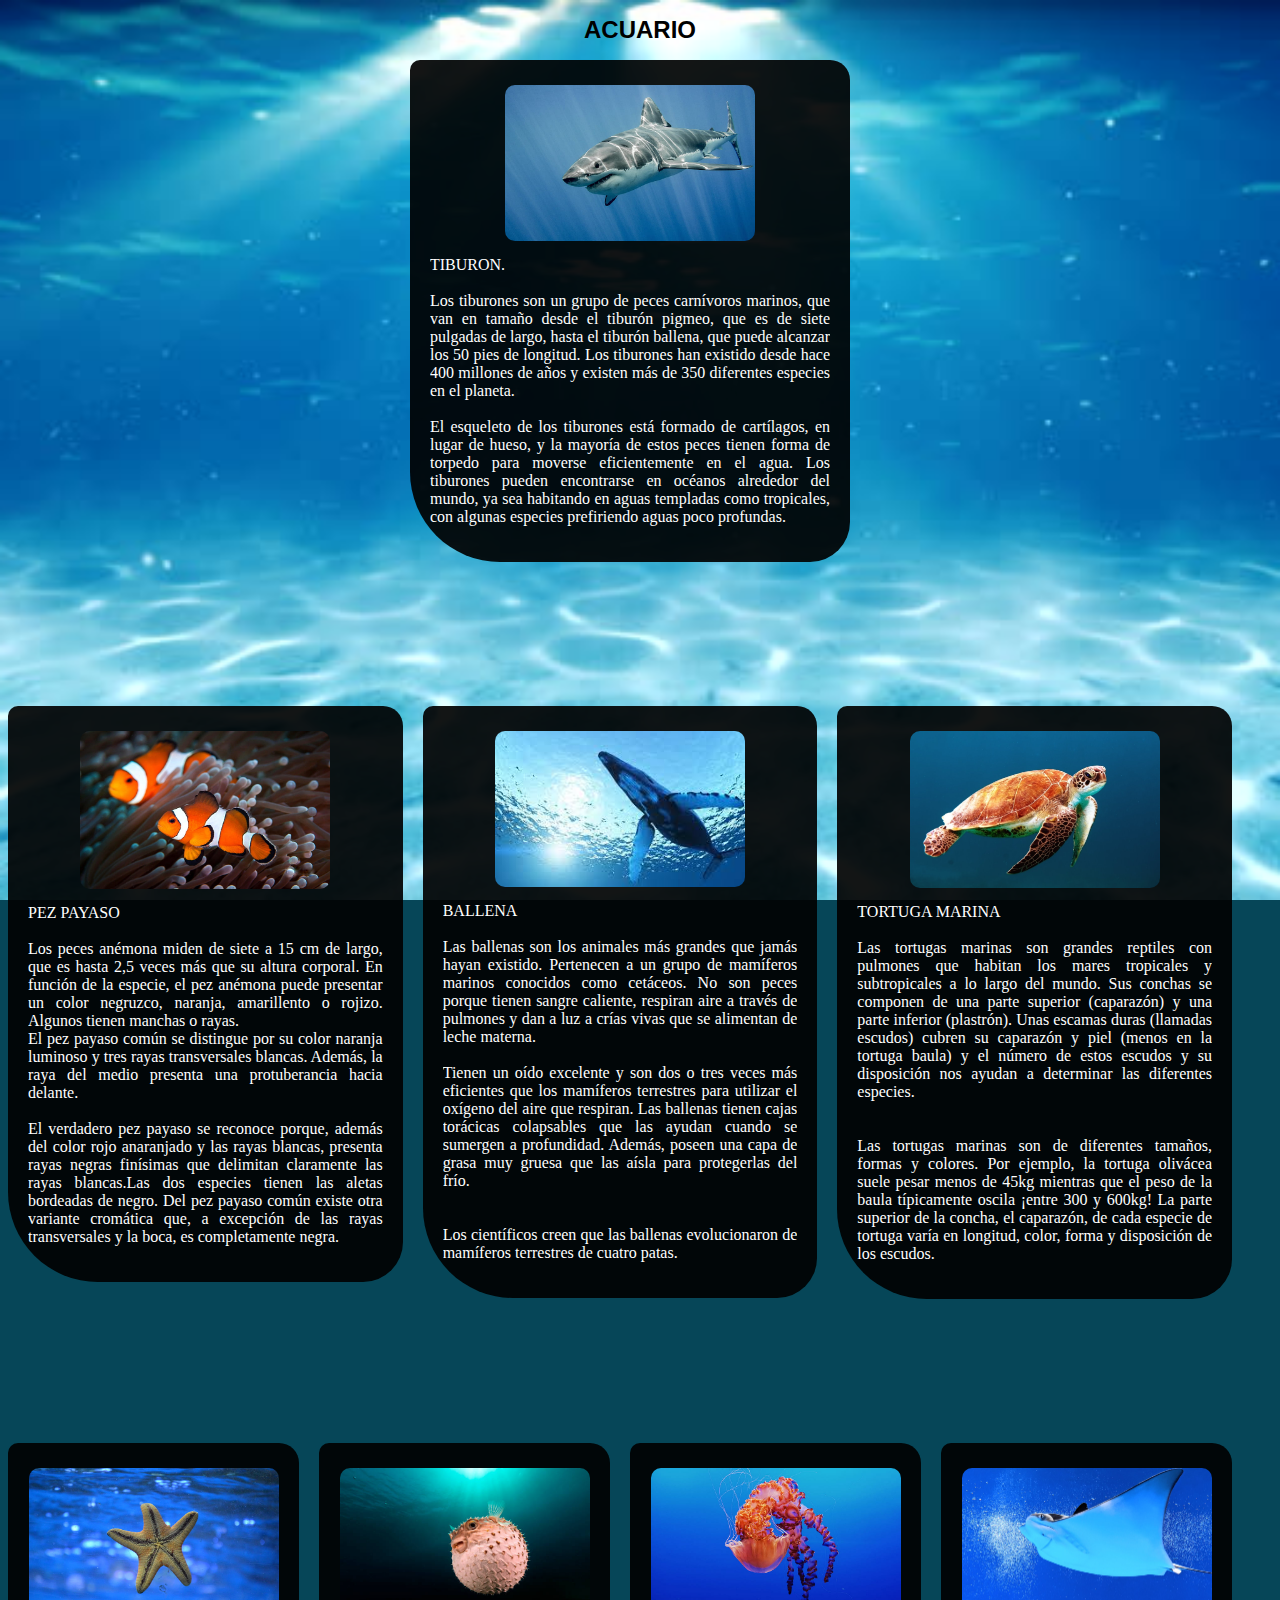
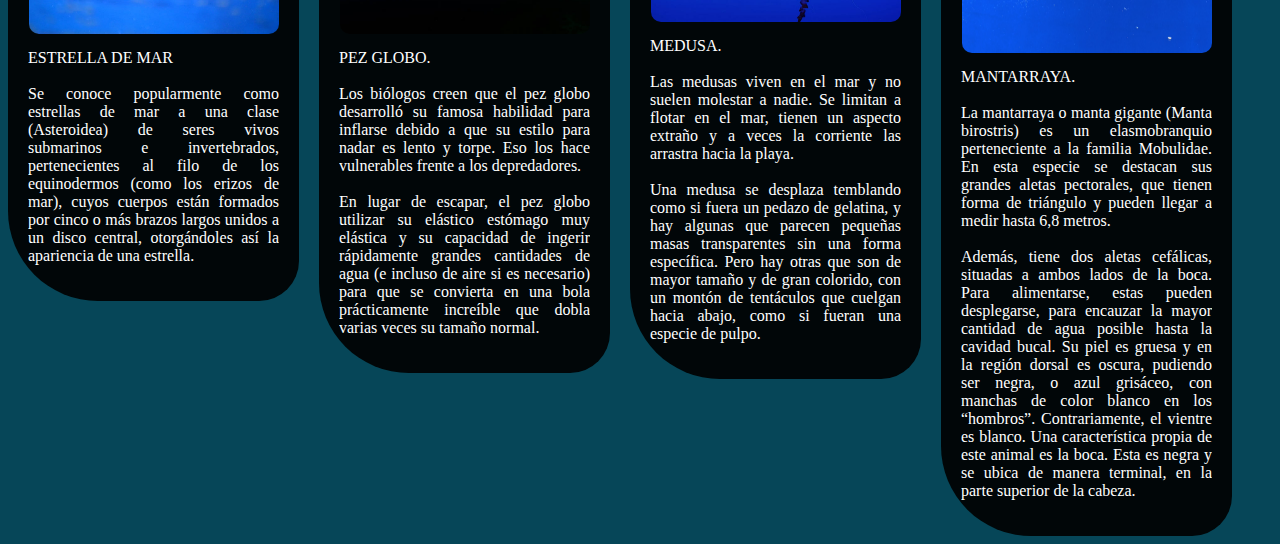
<file: html/acuario.html>
<!DOCTYPE html> 
<html lang="es"> 
<head>
    <meta charset="UTF-8"> 
    <meta name="viewport" content="width=device-width, initial-scale=1.0"> 
    <title>ACUARIO</title>
    <link rel="stylesheet" type="text/css" href="..\css\acuario.css">
    <style>
.justificado {
            text-align: justify;
        }

        .image-row { 
            display: flex; 
        }

        .image-row img { 
            max-width: 100%; 
            height: auto; 
            margin: 5px; 
        }
    </style>
</head>
<body>
    <h1>ACUARIO</h1>
   
    <div class="image-row">
       
      
        <div class="imagen-con-texto">
          <div class="cuadro-negro">
            <img src="..\multimedia\tiburon.jpg" alt="imagen-1.jpg" class="imagen-acua">
            <div class="texto-debajo" >
               
              <p class="justificado"> TIBURON.  <br><br> Los tiburones son un grupo de peces carnívoros marinos,
                 que van en tamaño desde el tiburón pigmeo, que es de siete pulgadas de largo, hasta el tiburón
                  ballena, que puede alcanzar los 50 pies de longitud. Los tiburones han existido desde hace 400 
                  millones de años y existen más de 350 diferentes especies en el planeta. <br> <br>El esqueleto de 
                  los tiburones está formado de cartílagos, en lugar de hueso, y la mayoría de estos peces tienen
                  forma de torpedo para moverse eficientemente en el agua. Los tiburones pueden encontrarse en 
                  océanos alrededor del mundo, ya sea habitando en aguas templadas como tropicales, con algunas
                  especies prefiriendo aguas poco profundas.
                </p>
          
          </div>
        </div>
        <br>
        <br>
        <br>
        <br>
        <br>
        <br>
        <br>
        <br>
       
    
    
    
    
        <div class="image-row">
        
          <div class="imagen-con-texto">
            <div class="cuadro-negro">
              <img src="..\multimedia\nemo.jpg" alt="Imagen-2" class="imagen-acua">
              <div class="texto-debajo">
                <p class="justificado">PEZ PAYASO <br><br>Los peces anémona miden de siete a 15 cm de largo, que es hasta 2,5 veces más que su altura corporal. 
                  En función de la especie, el pez anémona puede presentar un color negruzco, naranja, amarillento o rojizo. Algunos tienen manchas o rayas.
                  <br>
                  El pez payaso común se distingue por su color naranja luminoso y tres rayas transversales blancas. Además, la raya del medio presenta una
                  protuberancia hacia delante. <br><br>El verdadero pez payaso se reconoce porque, además del color rojo anaranjado y las rayas blancas, presenta rayas
                  negras finísimas que delimitan claramente las rayas blancas.Las dos especies tienen las aletas bordeadas de negro. Del pez payaso común existe 
                  otra variante cromática que, a excepción de las rayas transversales y la boca, es completamente negra. </p>
              </div>
            </div>
          </div>
          
       
          <div class="imagen-con-texto">
            <div class="cuadro-negro">
              <img src="..\multimedia\ballena.jpg" alt="Imagen-3" class="imagen-acua">
              <div class="texto-debajo">
                <p class="justificado">BALLENA <br><br> Las ballenas son los animales más grandes que jamás hayan existido. Pertenecen a un grupo de mamíferos marinos
                   conocidos como cetáceos. No son peces porque tienen sangre caliente, respiran aire a través de pulmones y dan a luz a crías vivas que se alimentan 
                   de leche materna.
                   <br><br>

                  Tienen un oído excelente y son dos o tres veces más eficientes que los mamíferos terrestres para utilizar el oxígeno del aire que respiran. 
                  Las ballenas tienen cajas torácicas colapsables que las ayudan cuando se sumergen a profundidad. Además, poseen una capa de grasa muy gruesa 
                  que las aísla para protegerlas del frío.
                  <br><br><br>
                  Los científicos creen que las ballenas evolucionaron de mamíferos terrestres de cuatro patas.</p>
              </div>
            </div>
          </div>
          
     
          <div class="imagen-con-texto">
            <div class="cuadro-negro">
              <img src="..\multimedia\torti.jpg" alt="imagen-5" class="imagen-acua">
              <div class="texto-debajo">
                <p class="justificado">TORTUGA MARINA <br><br> Las tortugas marinas son grandes reptiles con pulmones que habitan los mares tropicales y subtropicales
                   a lo largo del mundo. Sus conchas se componen de una parte superior (caparazón) y una parte inferior (plastrón). Unas escamas duras (llamadas escudos)
                    cubren su caparazón y piel (menos en la tortuga baula) y el número de estos escudos y su disposición nos ayudan a determinar las diferentes especies.
                    <br><br><br>
                  Las tortugas marinas son de diferentes tamaños, formas y colores. Por ejemplo, la tortuga olivácea suele pesar menos de 45kg mientras que el peso de
                   la baula típicamente oscila ¡entre 300 y 600kg! La parte superior de la concha, el caparazón, de cada especie de tortuga varía en longitud, color, 
                   forma y disposición de los escudos.</p>
              </div>
            </div>
          </div>
        </div>
        
      <br>
          <br>
          <br>
      

      <br>
      <br>
      <br>
      <br>
      <br>
      <div class="image-row">
        <div class="image-row">
           
            <div class="imagen-con-texto">
              <div class="cuadro-negro">
                <img src="..\multimedia\estrella.jpg" alt="imagen-6" class="imagen-aqua">
                <div class="texto-debajo">
                  <p  class="justificado">ESTRELLA DE MAR <br><br>Se conoce popularmente como estrellas de mar a una clase (Asteroidea) de seres vivos submarinos 
                    e invertebrados, pertenecientes al filo de los equinodermos (como los erizos de mar), cuyos cuerpos están formados por cinco o más brazos largos 
                    unidos a un disco central, otorgándoles así la apariencia de una estrella.
                     </p>
                </div>
              </div>
            </div>
            
        
            <div class="imagen-con-texto">
              <div class="cuadro-negro">
                <img src="..\multimedia\pezglobo.jpg" alt="imagen-7" class="imagen-aqua">
                <div class="texto-debajo">
                  <p class="justificado">PEZ GLOBO.<br><br>Los biólogos creen que el pez globo desarrolló su famosa habilidad para inflarse debido a que su estilo
                     para nadar es lento y torpe. Eso los hace vulnerables frente a los depredadores. <br><br> En lugar de escapar, el pez globo utilizar su elástico estómago 
                     muy elástica y su capacidad de ingerir rápidamente grandes cantidades de agua (e incluso de aire si es necesario) para que se convierta en una bola
                      prácticamente increíble que dobla varias veces su tamaño normal.
                    </p>
                </div>
              </div>
            </div>
          </div>
          
          <div class="image-row">
      
            <div class="imagen-con-texto">
              <div class="cuadro-negro">
                <img src="..\multimedia\medu.jpg" alt="imagen-8" class="imagen-aqua">
                <div class="texto-debajo">
                  <p class="justificado">MEDUSA. <br><br>Las medusas viven en el mar y no suelen molestar a nadie. Se limitan a flotar en el mar, tienen un aspecto extraño
                     y a veces la corriente las arrastra hacia la playa.
                    <br><br>
                    Una medusa se desplaza temblando como si fuera un pedazo de gelatina, y hay algunas que parecen pequeñas masas transparentes sin una
                     forma específica. Pero hay otras que son de mayor tamaño y de gran colorido, con un montón de tentáculos que cuelgan hacia abajo,
                      como si fueran una especie de pulpo.
                  </p>
                </div>
              </div>
            </div>
            
  
            <div class="imagen-con-texto">
              <div class="cuadro-negro">
                <img src="..\multimedia\mantaraya.jpg" alt="imagen-9" class="imagen-aqua">
                <div class="texto-debajo">
                  <p class="justificado">MANTARRAYA. <br><br>La mantarraya o manta gigante (Manta birostris) es un elasmobranquio perteneciente a la familia Mobulidae.
                   En esta especie se destacan sus grandes aletas pectorales, que tienen forma de triángulo y pueden llegar a medir hasta 6,8 metros.
                   <br><br>
                   Además, tiene dos aletas cefálicas, situadas a ambos lados de la boca. Para alimentarse, estas pueden desplegarse, para encauzar
                    la mayor cantidad de agua posible hasta la cavidad bucal.
                    Su piel es gruesa y en la región dorsal es oscura, pudiendo ser negra, o azul grisáceo, con manchas de color blanco en los “hombros”.
                     Contrariamente, el vientre es blanco. Una característica propia de este animal es la boca. Esta es negra y se ubica de manera terminal,
                      en la parte superior de la cabeza.
                  </p>
                </div>
              </div>
            </div>
          </div>
          
      



    </div>
    <div class="image-container"></div>

</body>
</html>
</file>
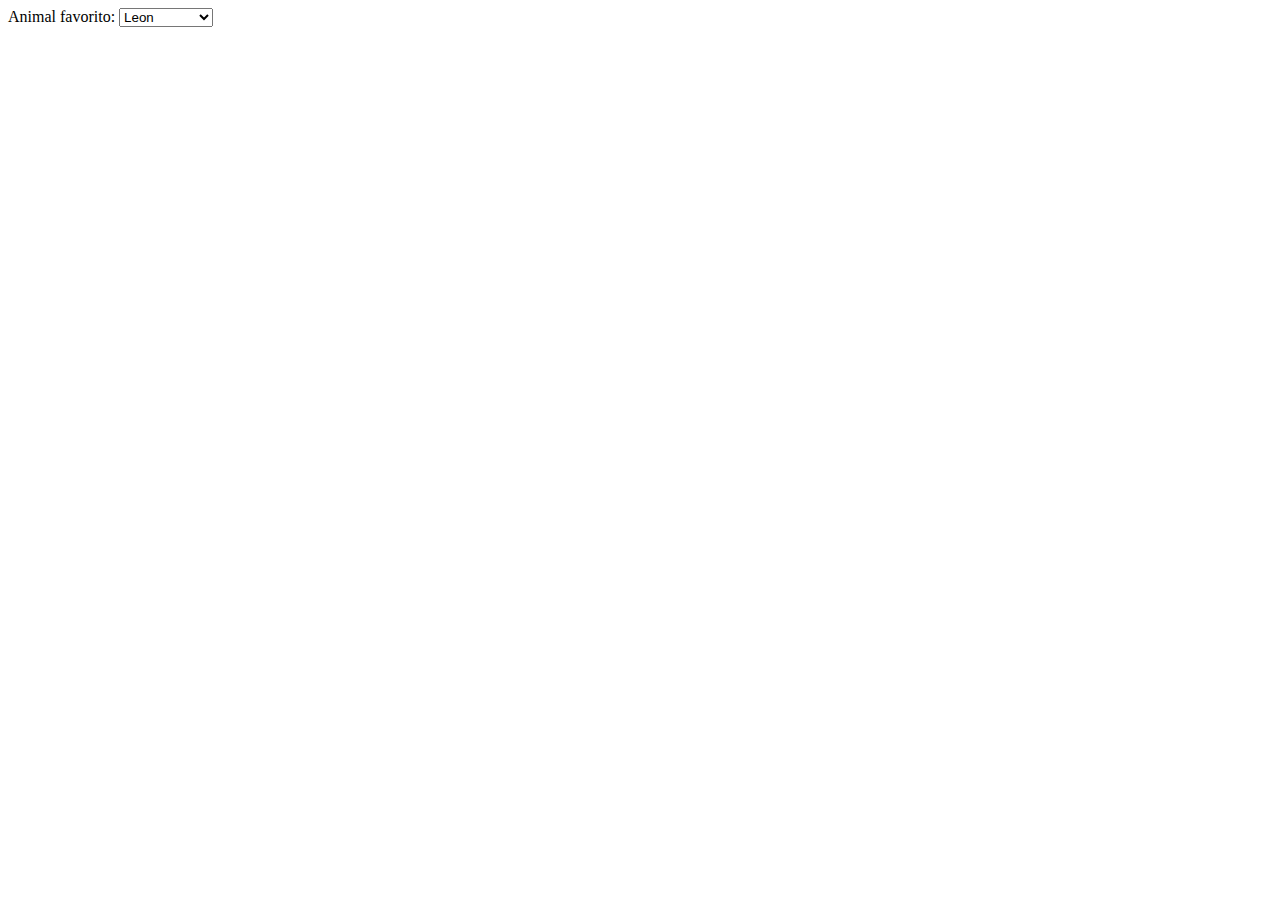
<file: html/animales.html>
<!DOCTYPE html>
<html lang="en">
<head>
    
    <title>Document</title>
</head>
<body>

    <label for="food">Animal favorito:</label>
    <select id="food" name="food" required>
        <option value="Leon">Leon</option>
        <option value="Cebra">Cebra</option>
        <option value="Hipopotamo">Hipopotamo</option>
        </select>
    
</body>
</html>
</file>
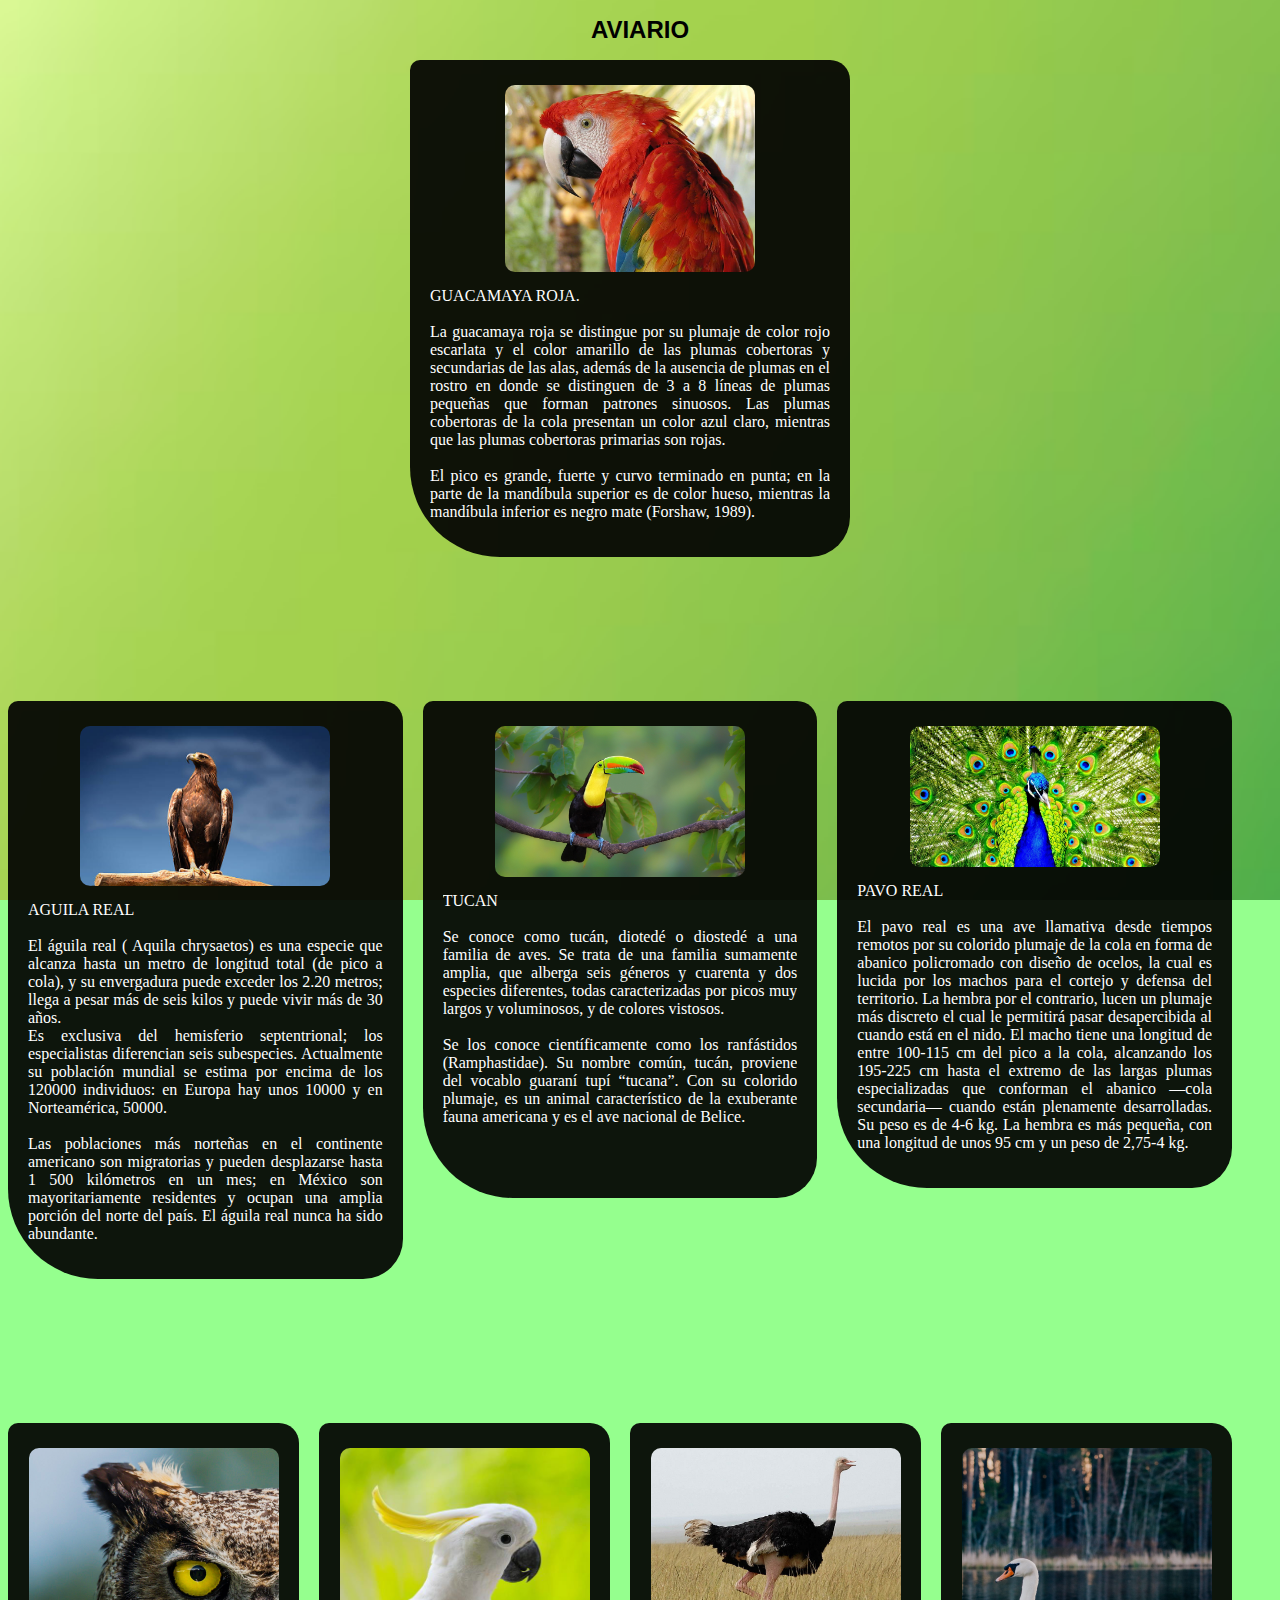
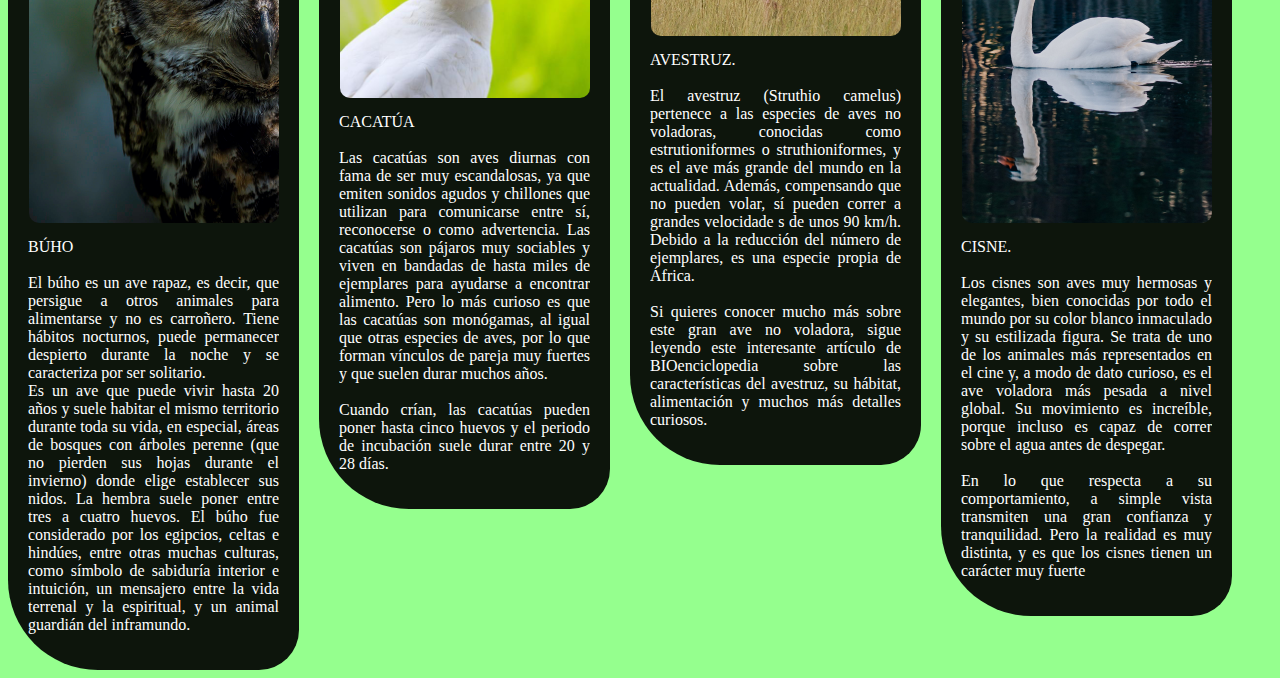
<file: html/aviario.html>
<!DOCTYPE html> 
<html lang="es"> 
<head>
    <meta charset="UTF-8"> 
    <meta name="viewport" content="width=device-width, initial-scale=1.0"> 
    <title>AVIARIO</title> 
    <link rel="stylesheet" type="text/css" href="..\css\aviario.css">
    <style>
.justificado {
            text-align: justify;
        }

        .image-row { 
            display: flex; 
        }

        .image-row img { 
            max-width: 100%; 
            height: auto; 
            margin: 5px;
        }
    </style>
</head>
<body>
    <h1>AVIARIO</h1>
   
    <div class="image-row">
   
      
        <div class="imagen-con-texto">
          <div class="cuadro-negro">
            <img src="..\multimedia\guaca.jpg" alt="imagen-1.jpg" class="imagen-acua">
            <div class="texto-debajo" >
               
              <p class="justificado"> GUACAMAYA ROJA.  <br><br> La guacamaya roja se distingue por su plumaje de color rojo escarlata y el color amarillo de las plumas
                cobertoras y secundarias de las alas, además de la ausencia de plumas en el rostro en donde se
                distinguen de 3 a 8 líneas de plumas pequeñas que forman patrones sinuosos. Las plumas cobertoras de
                la cola presentan un color azul claro, mientras que las plumas cobertoras primarias son rojas. <br><br> El pico es
                grande, fuerte y curvo terminado en punta; en la parte de la mandíbula superior es de color hueso,
                mientras la mandíbula inferior es negro mate (Forshaw, 1989).  
                
                </p>
          
          </div>
        </div>
        <br>
        <br>
        <br>
        <br>
        <br>
        <br>
        <br>
        <br>
       
    
    
    
    
        <div class="image-row">
      
          <div class="imagen-con-texto">
            <div class="cuadro-negro">
              <img src="..\multimedia\aguila.mx.jpg" alt="Imagen-2" class="imagen-acua">
              <div class="texto-debajo">
                <p class="justificado">AGUILA REAL <br><br>El águila real ( Aquila chrysaetos) es una especie que alcanza hasta un metro de longitud total 
                  (de pico a cola), y su envergadura puede exceder los 2.20 metros; llega a pesar más de seis kilos y puede vivir más de 30 años. <br>

                  Es exclusiva del hemisferio septentrional; los especialistas diferencian seis subespecies. Actualmente su población mundial se estima 
                  por encima de los 120000 individuos: en Europa hay unos 10000 y en Norteamérica, 50000.
                  <br><br>
                  Las poblaciones más norteñas en el continente americano son migratorias y pueden desplazarse hasta 1 500 kilómetros en un mes; en México son mayoritariamente residentes y ocupan una amplia porción del norte del país. El águila real nunca ha sido abundante. </p>
              </div>
            </div>
          </div>
    
          <div class="imagen-con-texto">
            <div class="cuadro-negro">
              <img src="..\multimedia\tucan.jpg" alt="Imagen-3" class="imagen-acua">
              <div class="texto-debajo">
                <p class="justificado"> TUCAN <br><br> Se conoce como tucán, diotedé o diostedé a una familia de aves. Se trata de una familia sumamente amplia,
                   que alberga seis géneros y cuarenta y dos especies diferentes, todas caracterizadas por picos muy largos y voluminosos, y de colores vistosos. 
                   <br><br>
                   Se los conoce científicamente como los ranfástidos (Ramphastidae). Su nombre común, tucán, proviene del vocablo guaraní tupí “tucana”.
                    Con su colorido plumaje, es un animal característico de la exuberante fauna americana y es el ave nacional de Belice.
                   </p>

                   <br><br>

              </div>
            </div>
          </div>
        
          <div class="imagen-con-texto">
            <div class="cuadro-negro">
              <img src="..\multimedia\pavoreal.jpg" alt="imagen-5" class="imagen-acua">
              <div class="texto-debajo">
                <p class="justificado">PAVO REAL <br><br> El pavo real es una ave llamativa desde tiempos remotos por su colorido plumaje de la cola en forma
                   de abanico policromado con diseño de ocelos, la cual es lucida por los machos para el cortejo y defensa del territorio.
                  La hembra por el contrario, lucen un plumaje más discreto el cual le permitirá pasar desapercibida al cuando está en el nido. El macho tiene
                   una longitud de entre 100-115 cm del pico a la cola, alcanzando los 195-225 cm hasta el extremo de las largas plumas especializadas que conforman
                    el abanico —cola secundaria— cuando están plenamente desarrolladas. Su peso es de 4-6 kg. La hembra es más pequeña, con una longitud de unos 95 cm
                     y un peso de 2,75-4 kg.</p>
              </div>
            </div>
          </div>
        </div>
        
      <br>
          <br>
          <br>
      

      <br>
      <br>
      <br>
      <br>
      <br>
      <div class="image-row">
        <div class="image-row">
            
            <div class="imagen-con-texto">
              <div class="cuadro-negro">
                <img src="..\multimedia\buho.jpg" alt="imagen-6" class="imagen-aqua">
                <div class="texto-debajo">
                  <p  class="justificado">BÚHO <br><br>El búho es un ave rapaz, es decir, que persigue a otros animales para alimentarse y no es carroñero.
                     Tiene hábitos nocturnos, puede permanecer despierto durante la noche y se caracteriza por ser solitario.
                     <br>
                     Es un ave que puede vivir hasta 20 años y suele habitar el mismo territorio durante toda su vida, en especial, áreas de bosques con árboles 
                     perenne (que no pierden sus hojas durante el invierno) donde elige establecer sus nidos. La hembra suele poner entre tres a cuatro huevos.

                    El búho fue considerado por los egipcios, celtas e hindúes, entre otras muchas culturas, como símbolo de sabiduría interior e intuición, un
                     mensajero entre la vida terrenal y la espiritual, y un animal guardián del inframundo.




                    
                     </p>
                </div>
              </div>
            </div>
       
            <div class="imagen-con-texto">
              <div class="cuadro-negro">
                <img src="..\multimedia\cacatu.jpg" alt="imagen-7" class="imagen-aqua">
                <div class="texto-debajo">
                  <p class="justificado">CACATÚA<br><br>Las cacatúas son aves diurnas con fama de ser muy escandalosas, ya que emiten sonidos agudos y chillones
                     que utilizan para comunicarse entre sí, reconocerse o como advertencia. Las cacatúas son pájaros muy sociables y viven en bandadas de hasta 
                     miles de ejemplares para ayudarse a encontrar alimento. Pero lo más curioso es que las cacatúas son monógamas, al igual que otras especies de
                      aves, por lo que forman vínculos de pareja muy fuertes y que suelen durar muchos años. <br><br> Cuando crían, las cacatúas pueden poner hasta cinco
                       huevos y el periodo de incubación suele durar entre 20 y 28 días.
                    </p>
                </div>
              </div>
            </div>
          </div>
          
          <div class="image-row">
        
            <div class="imagen-con-texto">
              <div class="cuadro-negro">
                <img src="..\multimedia\aveztrz.jpg" alt="imagen-8" class="imagen-aqua">
                <div class="texto-debajo">
                  <p class="justificado">AVESTRUZ. <br><br>El avestruz (Struthio camelus) pertenece a las especies de aves no voladoras, conocidas como estrutioniformes
                     o struthioniformes, y es el ave más grande del mundo en la actualidad. Además, compensando que no pueden volar, sí pueden correr a grandes velocidade
                     s de unos 90 km/h. Debido a la reducción del número de ejemplares, es una especie propia de África. <br><br>

                    Si quieres conocer mucho más sobre este gran ave no voladora, sigue leyendo este interesante artículo de BIOenciclopedia sobre las características del
                     avestruz, su hábitat, alimentación y muchos más detalles curiosos.
                  </p>
                </div>
              </div>
            </div>
            
           
            <div class="imagen-con-texto">
              <div class="cuadro-negro">
                <img src="..\multimedia\cisne.jpg" alt="imagen-9" class="imagen-aqua">
                <div class="texto-debajo">
                  <p class="justificado">CISNE. <br><br>Los cisnes son aves muy hermosas y elegantes, bien conocidas por todo el mundo por su color blanco inmaculado
                     y su estilizada figura. Se trata de uno de los animales más representados en el cine y, a modo de dato curioso, es el ave voladora más pesada a 
                     nivel global. Su movimiento es increíble, porque incluso es capaz de correr sobre el agua antes de despegar.
                     <br><br>
                     En lo que respecta a su comportamiento, a simple vista transmiten una gran confianza y tranquilidad. Pero la realidad es muy distinta, y es que 
                     los cisnes tienen un carácter muy fuerte
                  </p>
                </div>
              </div>
            </div>
          </div>
          
      


    </div>
    <div class="image-container"></div>

</body>
</html>
</file>
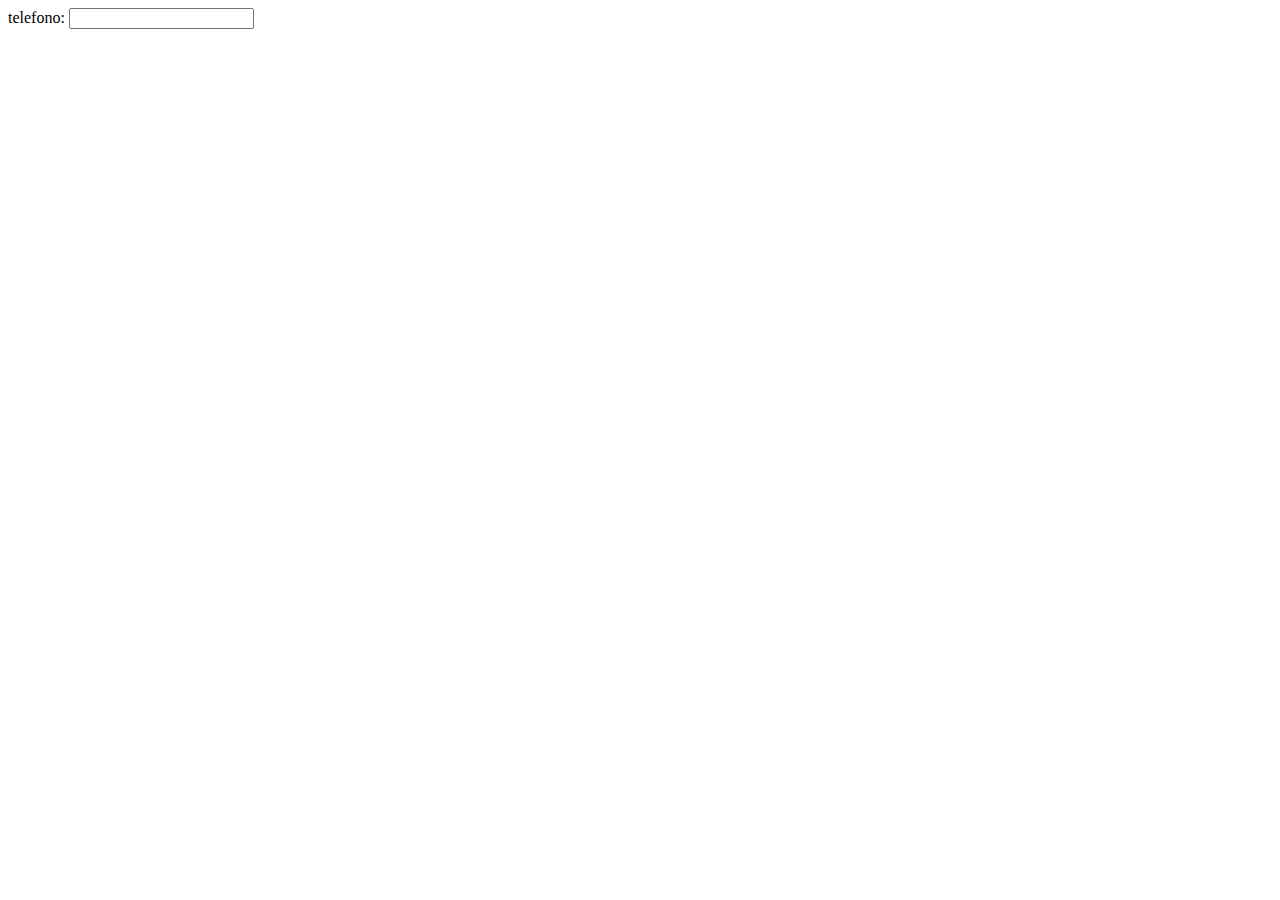
<file: html/phone.html>
<!DOCTYPE html>
<html lang="en">
<head>
    
    <title>Document</title>
    <link rel="stylesheet" href="../css/phone.css">
</head>
<body>


    <label for="phone"> telefono: </label>
    <input type="tel" id="phone" name="phone" pattern="[0-9]">
    
</body>
</html>
</file>
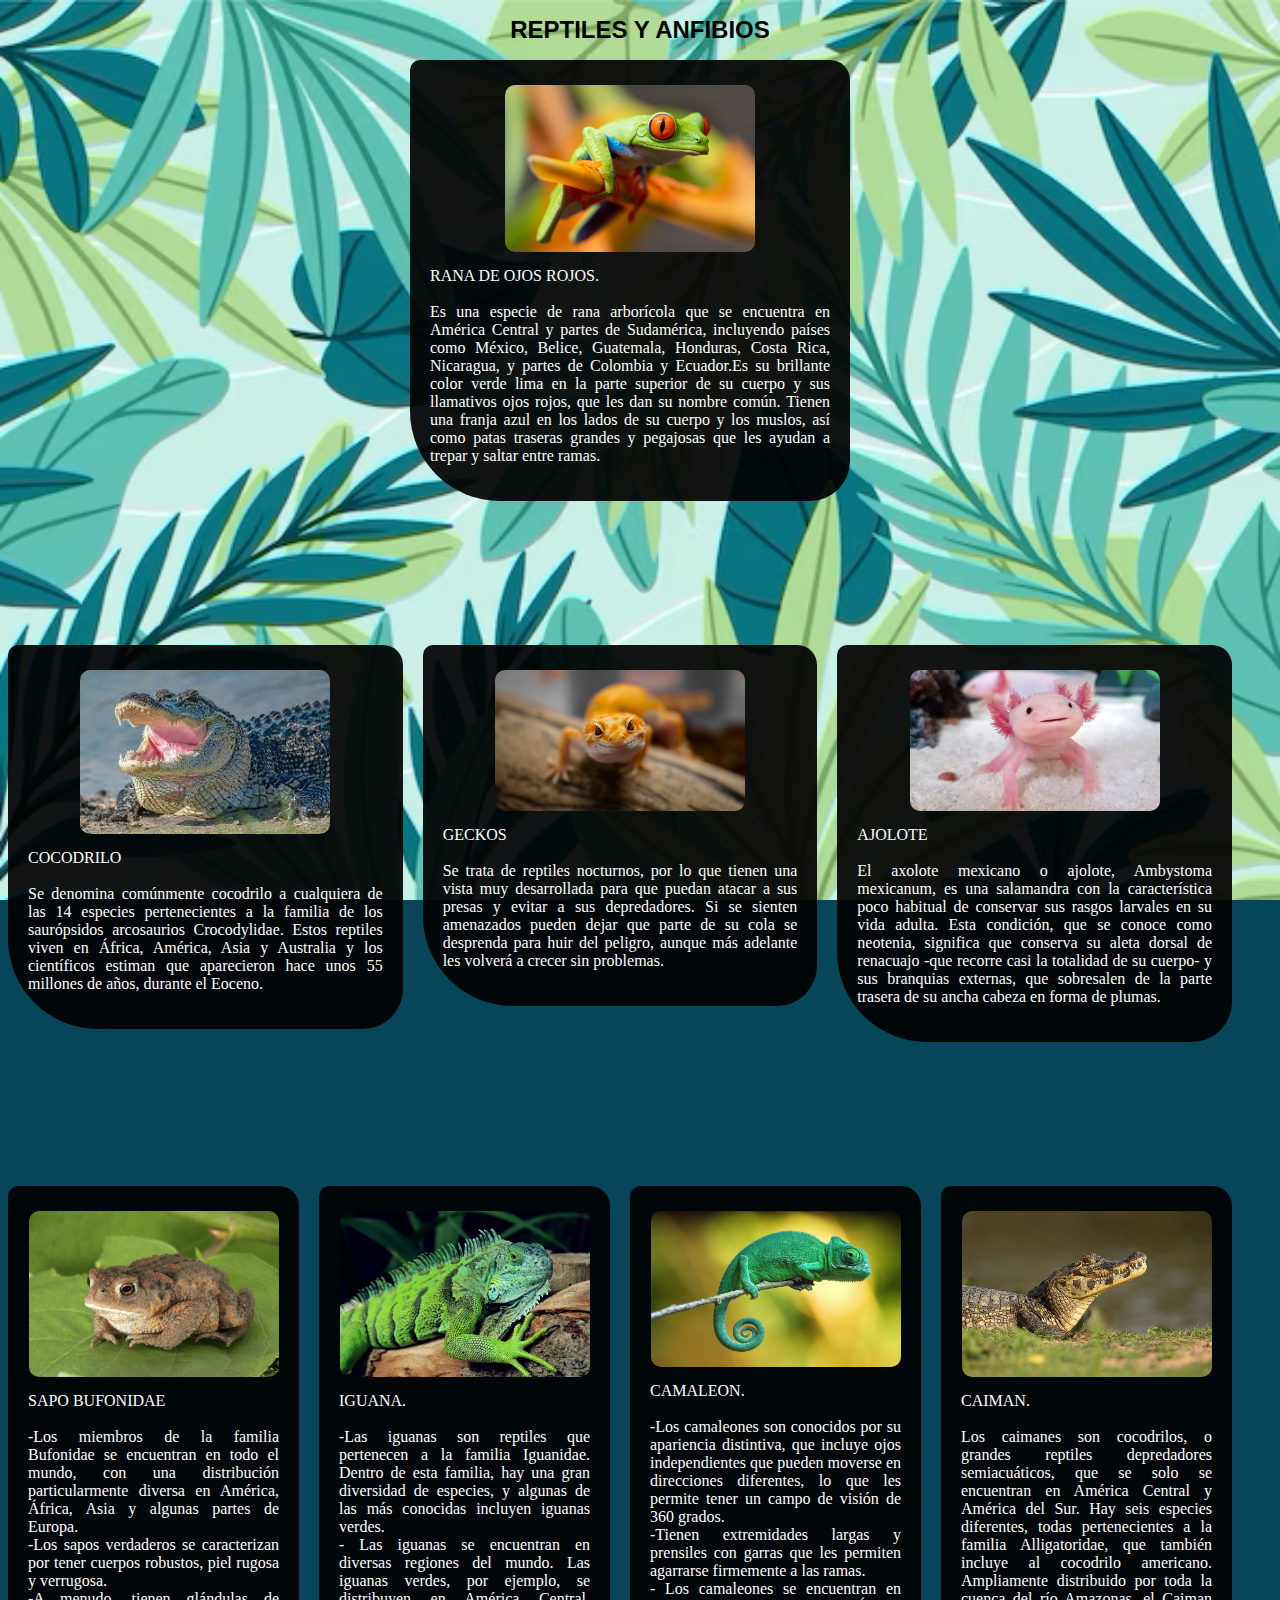
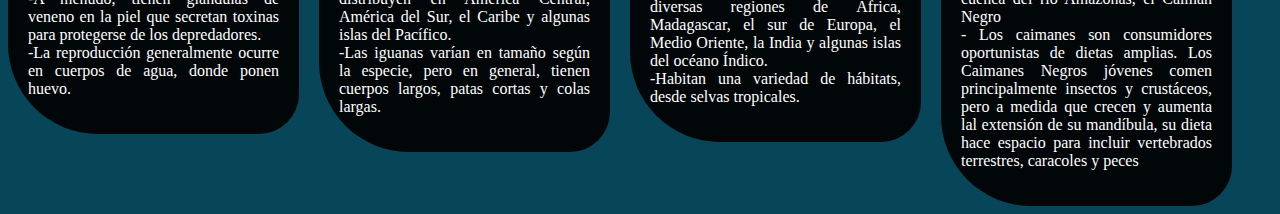
<file: html/RyA.html>
<!DOCTYPE html> 
<html lang="es"> 
    <meta charset="UTF-8"> 
    <meta name="viewport" content="width=device-width, initial-scale=1.0"> 
    <title>🐸REPTILES Y ANFIBIOS🐊</title>
    <link rel="stylesheet" type="text/css" href="..\css\RyA.css">
    <style>
.justificado {
            text-align: justify;
        }

        .image-row { 
            display: flex; 
        }

        .image-row img { 
            max-width: 100%; 
            height: auto; 
            margin: 5px; 
        }
    </style>
</head>
<body>
    <h1>REPTILES Y ANFIBIOS</h1>
   
    <div class="image-row">
       
        <div class="imagen-con-texto">
          <div class="cuadro-negro">
            <img src="..\multimedia\rana.jpg" alt="imagen-1.jpg" class="imagen-acua">
            <div class="texto-debajo" >
               
              <p class="justificado"> RANA DE OJOS ROJOS.  <br><br> Es una especie de rana arborícola
                 que se encuentra en América Central y partes de Sudamérica, incluyendo países como México, Belice, Guatemala,
                 Honduras, Costa Rica, Nicaragua, y partes de Colombia y Ecuador.Es su brillante color verde lima en la parte 
                 superior de su cuerpo y sus llamativos ojos rojos, que les dan su nombre común. Tienen una franja azul en los
                  lados de su cuerpo y los muslos, así como patas traseras grandes y pegajosas que les ayudan a trepar y saltar 
                  entre ramas.</p>
          
          </div>
        </div>
        <br>
        <br>
        <br>
        <br>
        <br>
        <br>
        <br>
        <br>
       
    
    
    
    
        <div class="image-row">
          
          <div class="imagen-con-texto">
            <div class="cuadro-negro">
              <img src="..\multimedia\cocodrilo.jpg" alt="Imagen-2" class="imagen-acua">
              <div class="texto-debajo">
                <p class="justificado">COCODRILO <br><br>Se denomina comúnmente cocodrilo a cualquiera de las 14 especies pertenecientes
                   a la familia de los saurópsidos arcosaurios Crocodylidae. Estos reptiles viven en África, América, Asia y Australia y 
                   los científicos estiman que aparecieron hace unos 55 millones de años, durante el Eoceno. </p>
              </div>
            </div>
          </div>
          
    
          <div class="imagen-con-texto">
            <div class="cuadro-negro">
              <img src="..\multimedia\geko.jpg" alt="Imagen-3" class="imagen-acua">
              <div class="texto-debajo">
                <p class="justificado">GECKOS <br><br> Se trata de reptiles nocturnos, por lo que tienen una vista muy desarrollada para que 
                  puedan atacar a sus presas y evitar a sus depredadores. Si se sienten amenazados pueden dejar que parte de su cola se desprenda
                   para huir del peligro, aunque más adelante les volverá a crecer sin problemas.</p>
              </div>
            </div>
          </div>
          
          <div class="imagen-con-texto">
            <div class="cuadro-negro">
              <img src="..\multimedia\ajolote.jpg" alt="imagen-5" class="imagen-acua">
              <div class="texto-debajo">
                <p class="justificado">AJOLOTE <br><br> El axolote mexicano o ajolote, Ambystoma mexicanum, es una salamandra con
                   la característica poco habitual de conservar sus rasgos larvales en su vida adulta. Esta condición, que se conoce
                    como neotenia, significa que conserva su aleta dorsal de renacuajo -que recorre casi la totalidad de su cuerpo- y
                     sus branquias externas, que sobresalen de la parte trasera de su ancha cabeza en forma de plumas.</p>
              </div>
            </div>
          </div>
        </div>
        
      <br>
          <br>
          <br>
      

      <br>
      <br>
      <br>
      <br>
      <br>
      <div class="image-row">
        <div class="image-row">
           
            <div class="imagen-con-texto">
              <div class="cuadro-negro">
                <img src="..\multimedia\bufonidae.jpg" alt="imagen-6" class="imagen-aqua">
                <div class="texto-debajo">
                  <p  class="justificado">SAPO BUFONIDAE <br><br>-Los miembros de la familia Bufonidae se encuentran en todo el mundo, con una distribución
                     particularmente diversa en América, África, Asia y algunas partes de Europa. <br>-Los sapos verdaderos se 
                     caracterizan por tener cuerpos robustos, piel rugosa y verrugosa. <br>-A menudo, tienen glándulas de veneno en la piel
                      que secretan toxinas para protegerse de los depredadores. <br>-La reproducción generalmente ocurre en cuerpos de agua,
                       donde ponen huevo. </p>
                </div>
              </div>
            </div>
    
            <div class="imagen-con-texto">
              <div class="cuadro-negro">
                <img src="..\multimedia\iguana.jpg" alt="imagen-7" class="imagen-aqua">
                <div class="texto-debajo">
                  <p class="justificado">IGUANA.<br><br> -Las iguanas son reptiles que pertenecen a la familia Iguanidae. 
                    Dentro de esta familia, hay una gran diversidad de especies, y algunas de las más 
                    conocidas incluyen iguanas verdes. <br>- Las iguanas se encuentran en diversas regiones
                    del mundo. Las iguanas verdes, por ejemplo, se distribuyen en América Central, América
                     del Sur, el Caribe y algunas islas del Pacífico. <br>-Las iguanas varían en tamaño según
                      la especie, pero en general, tienen cuerpos largos, patas cortas y colas largas.
                    </p>
                </div>
              </div>
            </div>
          </div>
          
          <div class="image-row">
           
            <div class="imagen-con-texto">
              <div class="cuadro-negro">
                <img src="..\multimedia\cama.jpg" alt="imagen-8" class="imagen-aqua">
                <div class="texto-debajo">
                  <p class="justificado">CAMALEON. <br><br>-Los camaleones son conocidos por su apariencia distintiva, que incluye ojos independientes
                     que pueden moverse en direcciones diferentes, lo que les permite tener un campo de visión de 360 grados. <br>
                    -Tienen extremidades largas y prensiles con garras que les permiten agarrarse firmemente a las ramas. <br>-
                    Los camaleones se encuentran en diversas regiones de África, Madagascar, el sur de Europa, el Medio Oriente, 
                    la India y algunas islas del océano Índico. <br>-Habitan una variedad de hábitats, desde selvas tropicales.
                  </p>
                </div>
              </div>
            </div>
            
          
            <div class="imagen-con-texto">
              <div class="cuadro-negro">
                <img src="..\multimedia\caiman.jpg" alt="imagen-9" class="imagen-aqua">
                <div class="texto-debajo">
                  <p  class="justificado">CAIMAN. <br><br>Los caimanes son cocodrilos, o grandes reptiles depredadores semiacuáticos, que se solo se 
                    encuentran en América Central y América del Sur. Hay seis especies diferentes, todas pertenecientes a la familia
                     Alligatoridae, que también incluye al cocodrilo americano. Ampliamente distribuido por toda la cuenca del río Amazonas,
                      el Caiman Negro <br>- Los caimanes son consumidores oportunistas de dietas amplias. Los Caimanes Negros jóvenes comen
                       principalmente insectos y crustáceos, pero a medida que crecen y aumenta lal extensión de su mandíbula, su dieta hace
                        espacio para incluir vertebrados terrestres, caracoles y peces</p>
                </div>
              </div>
            </div>
          </div>
          

    </div>
    <div class="image-container"></div>

</body>
</html>
</file>
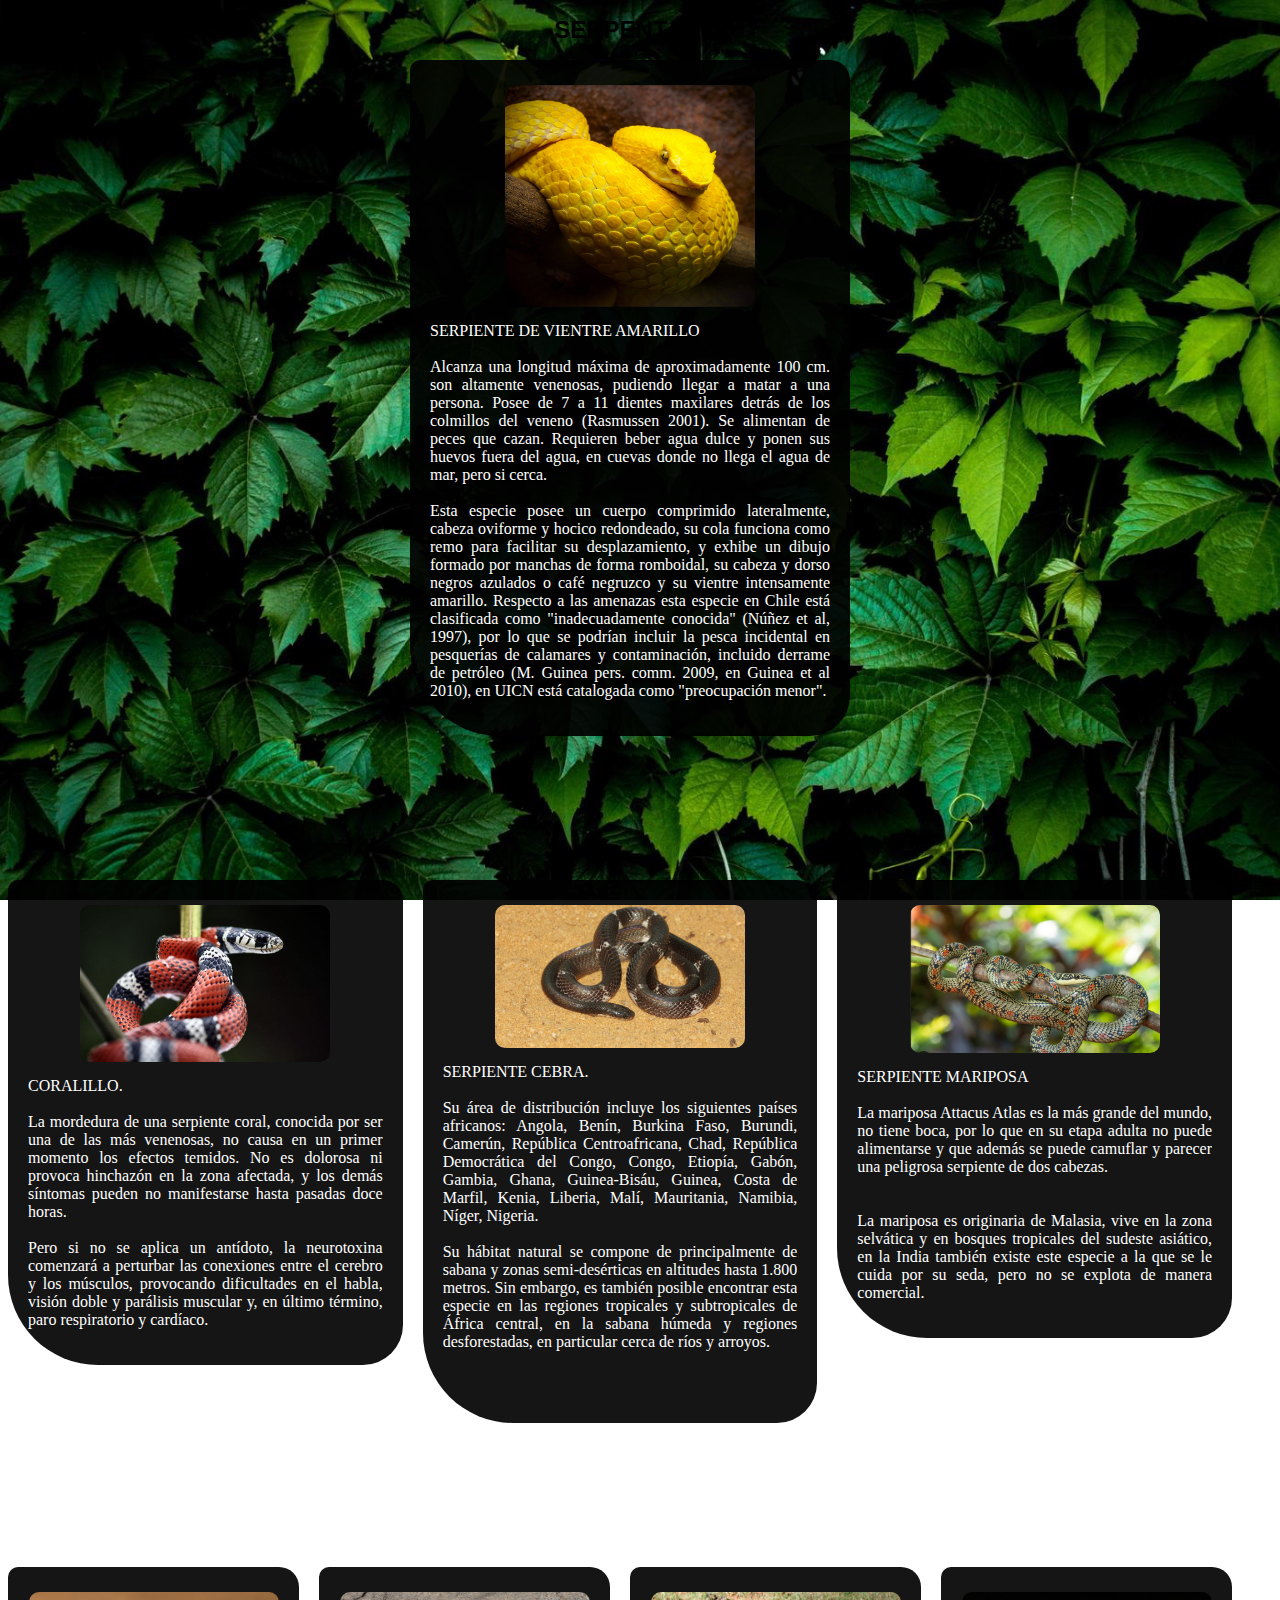
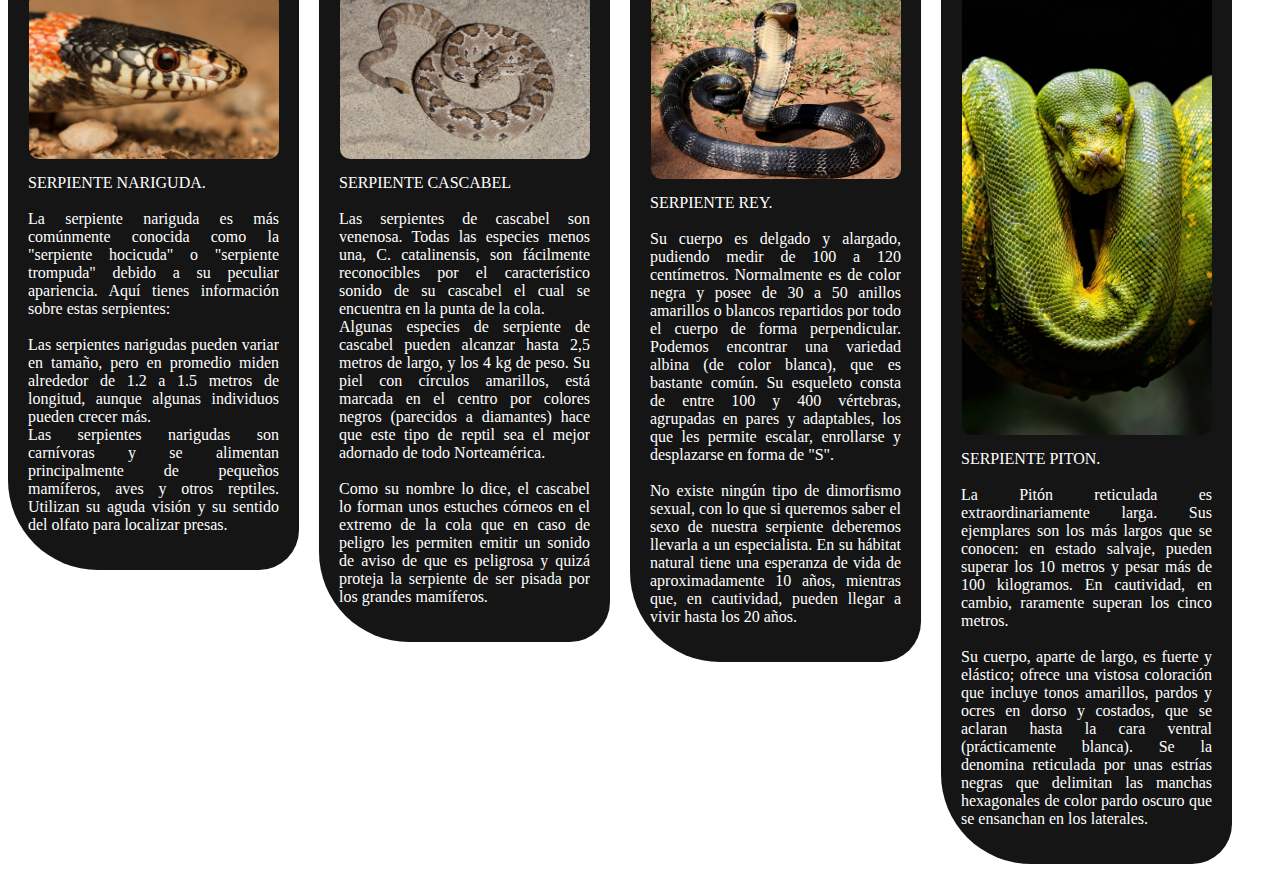
<file: html/serpentario.html>
<!DOCTYPE html> 
<html lang="es"> 
<head>
    <meta charset="UTF-8"> 
    <meta name="viewport" content="width=device-width, initial-scale=1.0"> 
    <title>SERPENTARIO</title>
    <link rel="stylesheet" type="text/css" href="..\css\serpentario.css">
    <style>
.justificado {
            text-align: justify;
        }

        .image-row { 
            display: flex; 
        }

        .image-row img { 
            max-width: 100%; 
            height: auto; 
            margin: 5px;
        }
    </style>
</head>
<body>
    <h1>SERPENTARIO</h1>
   
    <div class="image-row">
      
        <div class="imagen-con-texto">
          <div class="cuadro-negro">
            <img src="..\multimedia\serpienteamarilla.jpg" alt="imagen-1.jpg" class="imagen-acua">
            <div class="texto-debajo" >
               
              <p class="justificado"> SERPIENTE DE VIENTRE AMARILLO   <br><br>Alcanza una longitud máxima de aproximadamente 100 cm. son altamente venenosas,
                 pudiendo llegar a matar a una persona. Posee de 7 a 11 dientes maxilares detrás de los colmillos del veneno (Rasmussen 2001). Se alimentan de
                  peces que cazan. Requieren beber agua dulce y ponen sus huevos fuera del agua, en cuevas donde no llega el agua de mar, pero si cerca. <br><br>

                Esta especie posee un cuerpo comprimido lateralmente, cabeza oviforme y hocico redondeado, su cola funciona como remo para facilitar su desplazamiento,
                 y exhibe un dibujo formado por manchas de forma romboidal, su cabeza y dorso negros azulados o café negruzco y su vientre intensamente amarillo.
                
                Respecto a las amenazas esta especie en Chile está clasificada como "inadecuadamente conocida" (Núñez et al, 1997), por lo que se podrían incluir 
                la pesca incidental en pesquerías de calamares y contaminación, incluido derrame de petróleo (M. Guinea pers. comm. 2009, en Guinea et al 2010), en
                 UICN está catalogada como "preocupación menor".
                
                </p>
          
          </div>
        </div>
        <br>
        <br>
        <br>
        <br>
        <br>
        <br>
        <br>
        <br>
       
    
    
    
    
        <div class="image-row">
         
          <div class="imagen-con-texto">
            <div class="cuadro-negro">
              <img src="..\multimedia\serpientecoral,jpg.jpg" alt="Imagen-2" class="imagen-acua">
              <div class="texto-debajo">
                <p class="justificado">CORALILLO. <br><br>La mordedura de una serpiente coral, conocida por ser una de las más venenosas,
                   no causa en un primer momento los efectos temidos. No es dolorosa ni provoca hinchazón en la zona afectada, y los demás
                    síntomas pueden no manifestarse hasta pasadas doce horas. <br> <br> Pero si no se aplica un antídoto, la neurotoxina comenzará a
                     perturbar las conexiones entre el cerebro y los músculos, provocando dificultades en el habla, visión doble y parálisis
                      muscular y, en último término, paro respiratorio y cardíaco. </p>
              </div>
            </div>
          </div>
          
       
          <div class="imagen-con-texto">
            <div class="cuadro-negro">
              <img src="..\multimedia\serpientecebra.jpg" alt="Imagen-3" class="imagen-acua">
              <div class="texto-debajo">
                <p class="justificado"> SERPIENTE CEBRA.<br><br>Su área de distribución incluye los siguientes países africanos: Angola, Benín, 
                  Burkina Faso, Burundi, Camerún, República Centroafricana, Chad, República Democrática del Congo, Congo, Etiopía, Gabón, Gambia,
                   Ghana, Guinea-Bisáu, Guinea, Costa de Marfil, Kenia, Liberia, Malí, Mauritania, Namibia, Níger, Nigeria. <br> <br>
                  
                  Su hábitat natural se compone de principalmente de sabana y zonas semi-desérticas en altitudes hasta 1.800 metros. Sin embargo, es
                   también posible encontrar esta especie en las regiones tropicales y subtropicales de África central, en la sabana húmeda y regiones
                    desforestadas, en particular cerca de ríos y arroyos.

                   </p>

                   <br><br>

              </div>
            </div>
          </div>
          
         
          <div class="imagen-con-texto">
            <div class="cuadro-negro">
              <img src="..\multimedia\serpientemariposa.png" alt="imagen-5" class="imagen-acua">
              <div class="texto-debajo">
                <p class="justificado">SERPIENTE MARIPOSA <br><br> La mariposa Attacus Atlas es la más grande del mundo, no tiene boca, por lo que en su etapa
                   adulta no puede alimentarse y que además se puede camuflar y parecer una peligrosa serpiente de dos cabezas. <br><br><br>

                  La mariposa es originaria de Malasia, vive en la zona selvática y en bosques tropicales del sudeste asiático, en la India también existe este
                   especie a la que se le cuida por su seda, pero no se explota de manera comercial.
                
                
                </p>
              </div>
            </div>
          </div>
        </div>
        
      <br>
          <br>
          <br>
      

      <br>
      <br>
      <br>
      <br>
      <br>
      <div class="image-row">
        <div class="image-row">
          
            <div class="imagen-con-texto">
              <div class="cuadro-negro">
                <img src="..\multimedia\serpientenariguda.jpg" alt="imagen-6" class="imagen-aqua">
                <div class="texto-debajo">
                  <p  class="justificado"> SERPIENTE NARIGUDA. <br><br>La serpiente nariguda es más comúnmente conocida como la "serpiente hocicuda"
                     o "serpiente trompuda" debido a su peculiar apariencia. Aquí tienes información sobre estas serpientes:
                     <br><br>
                     Las serpientes narigudas pueden variar en tamaño, pero en promedio miden alrededor de 1.2 a 1.5 metros de longitud, aunque algunas
                      individuos pueden crecer más.
                      <br>
                      Las serpientes narigudas son carnívoras y se alimentan principalmente de pequeños mamíferos, aves y otros reptiles. Utilizan su aguda 
                      visión y su sentido del olfato para localizar presas.


                    
                     </p>
                </div>
              </div>
            </div>
            
            
            <div class="imagen-con-texto">
              <div class="cuadro-negro">
                <img src="..\multimedia\serpientecascabel,jpg.jpg" alt="imagen-7" class="imagen-aqua">
                <div class="texto-debajo">
                  <p class="justificado">SERPIENTE CASCABEL<br><br>Las serpientes de cascabel son venenosa. Todas las especies menos una, C. catalinensis,
                     son fácilmente reconocibles por el característico sonido de su cascabel el cual se encuentra en la punta de la cola. <br>
                    Algunas especies de serpiente de cascabel pueden alcanzar hasta 2,5 metros de largo, y los 4 kg de peso. Su piel con círculos amarillos,
                     está marcada en el centro por colores negros (parecidos a diamantes) hace que este tipo de reptil sea el mejor adornado de todo Norteamérica. <br> <br>
                    Como su nombre lo dice, el cascabel lo forman unos estuches córneos en el extremo de la cola que en caso de peligro les permiten emitir un sonido
                     de aviso de que es peligrosa y quizá proteja la serpiente de ser pisada por los grandes mamíferos.
                    
                    
                    </p>
                </div>
              </div>
            </div>
          </div>
          
          <div class="image-row">
            
            <div class="imagen-con-texto">
              <div class="cuadro-negro">
                <img src="..\multimedia\serpienterey.jpg" alt="imagen-8" class="imagen-aqua">
                <div class="texto-debajo">
                  <p class="justificado">SERPIENTE REY. <br><br>Su cuerpo es delgado y alargado, pudiendo medir de 100 a 120 centímetros.
                     Normalmente es de color negra y posee de 30 a 50 anillos amarillos o blancos repartidos por todo el cuerpo de forma perpendicular.
                      Podemos encontrar una variedad albina (de color blanca), que es bastante común. Su esqueleto consta de entre 100 y 400 vértebras, agrupadas
                       en pares y adaptables, los que les permite escalar, enrollarse y desplazarse en forma de "S". <br><br>

                    No existe ningún tipo de dimorfismo sexual, con lo que si queremos saber el sexo de nuestra serpiente deberemos llevarla a un especialista.
                     En su hábitat natural tiene una esperanza de vida de aproximadamente 10 años, mientras que, en cautividad, pueden llegar a vivir hasta los 20 años.


                  </p>
                </div>
              </div>
            </div>
            
            
            <div class="imagen-con-texto">
              <div class="cuadro-negro">
                <img src="..\multimedia\serpientepiton.jpg" alt="imagen-9" class="imagen-aqua">
                <div class="texto-debajo">
                  <p class="justificado">SERPIENTE PITON. <br><br> La Pitón reticulada es extraordinariamente larga. Sus ejemplares son los más largos que se conocen:
                     en estado salvaje, pueden superar los 10 metros y pesar más de 100 kilogramos. En cautividad, en cambio, raramente superan los cinco metros. <br> <br>
                     Su cuerpo, aparte de largo, es fuerte y elástico; ofrece una vistosa coloración que incluye tonos amarillos, pardos y ocres en dorso y costados, 
                     que se aclaran hasta la cara ventral (prácticamente blanca). Se la denomina reticulada por unas estrías negras que delimitan las manchas hexagonales
                      de color pardo oscuro que se ensanchan en los laterales. 


                  </p>
                </div>
              </div>
            </div>
          </div>
    

    </div>
    <div class="image-container"></div>

</body>
</html>
</file>
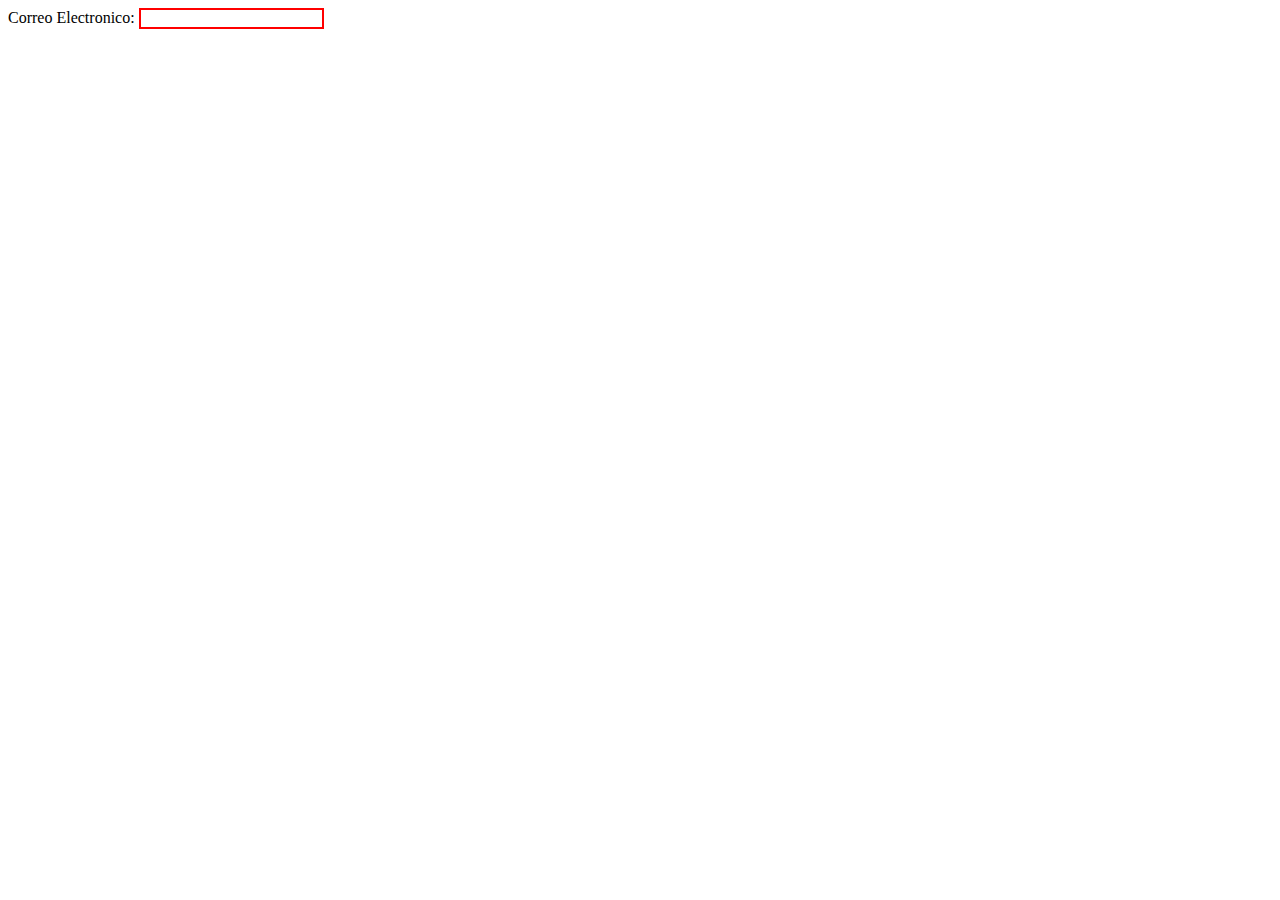
<file: html/validacion.html>
<!DOCTYPE html>
<html lang="en">
<head>
    
    <title>Document</title>
    <link rel="stylesheet" href="../css/validacion.css">
</head>
<body>


    <label for="email"> Correo Electronico: </label>
    <input type="email" id="email" name="email" required>
    
</body>
</html>
</file>
<file: css/phone.css>
input[type="tel"]:invalid {
    border: 2px solid red;
}
</file>
<file: css/validacion.css>
input[type="email"]:invalid{
    border:2px solid red ;
}
</file>
